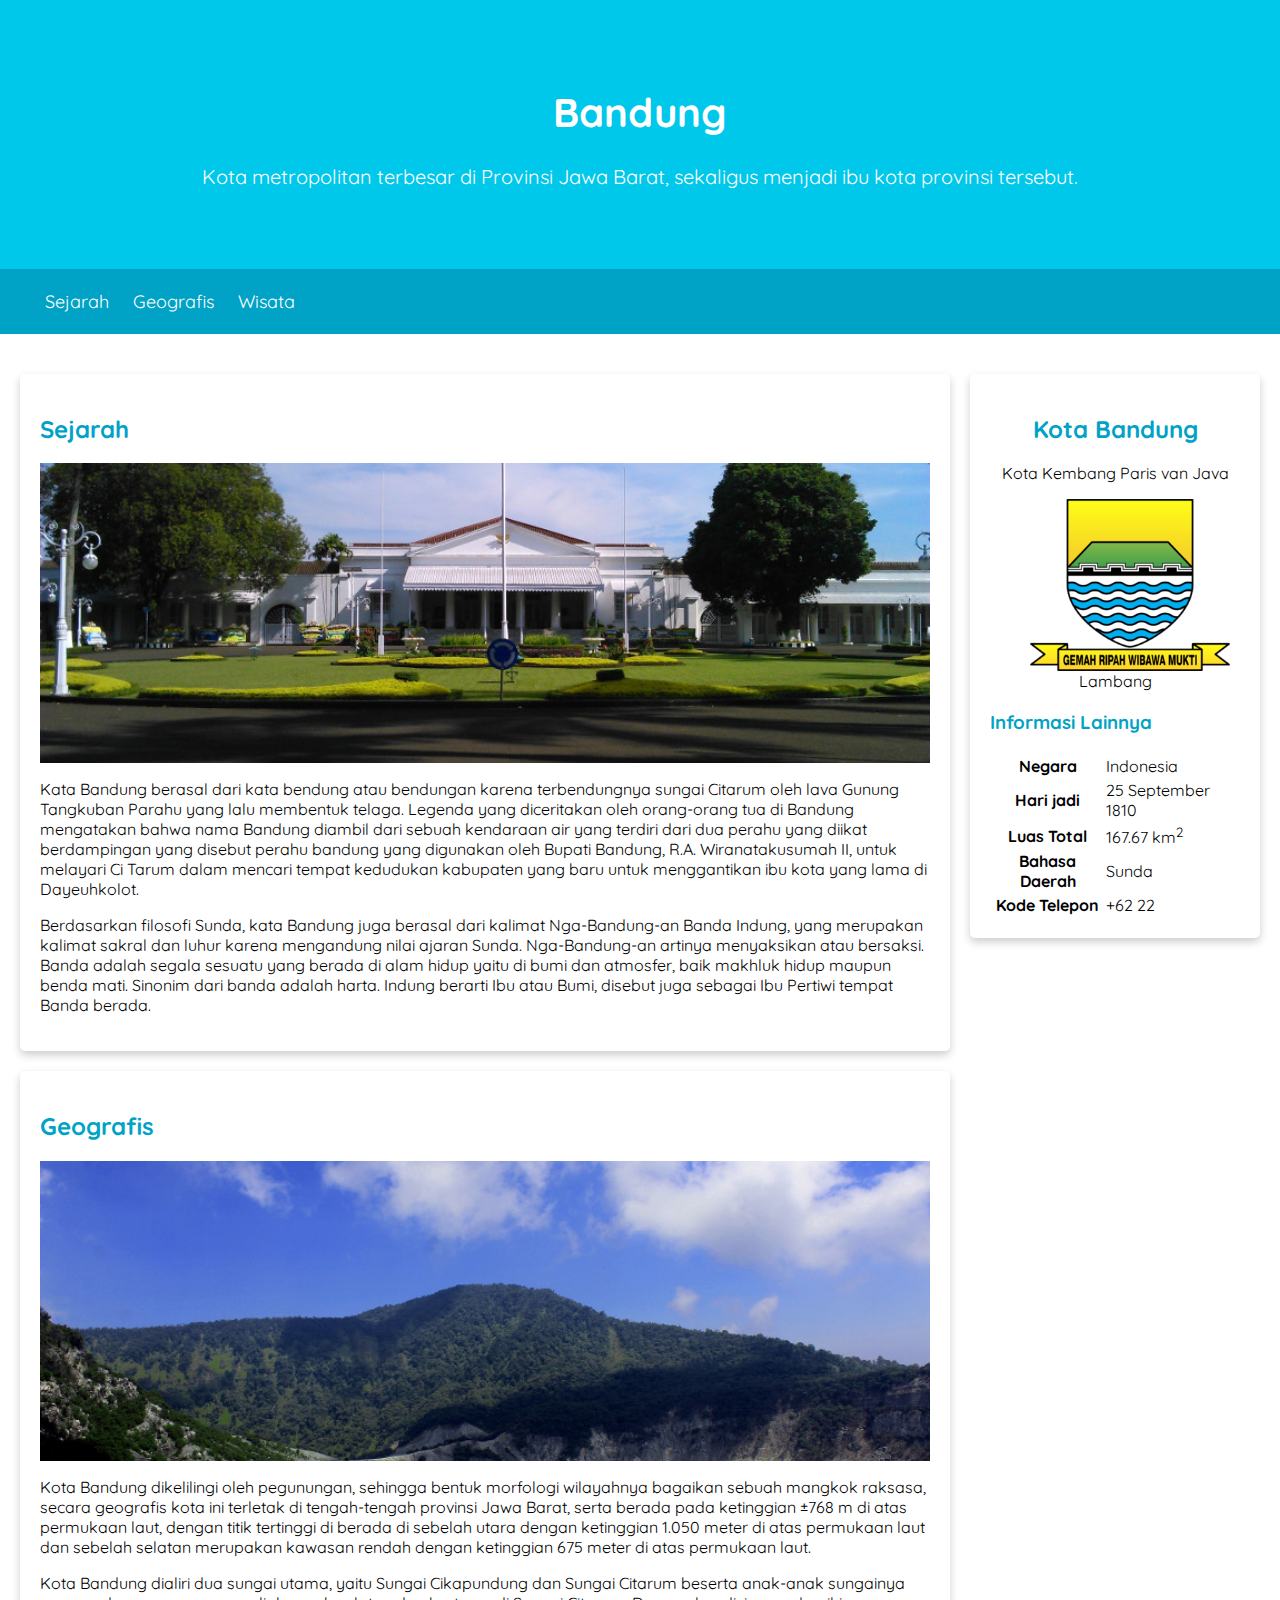
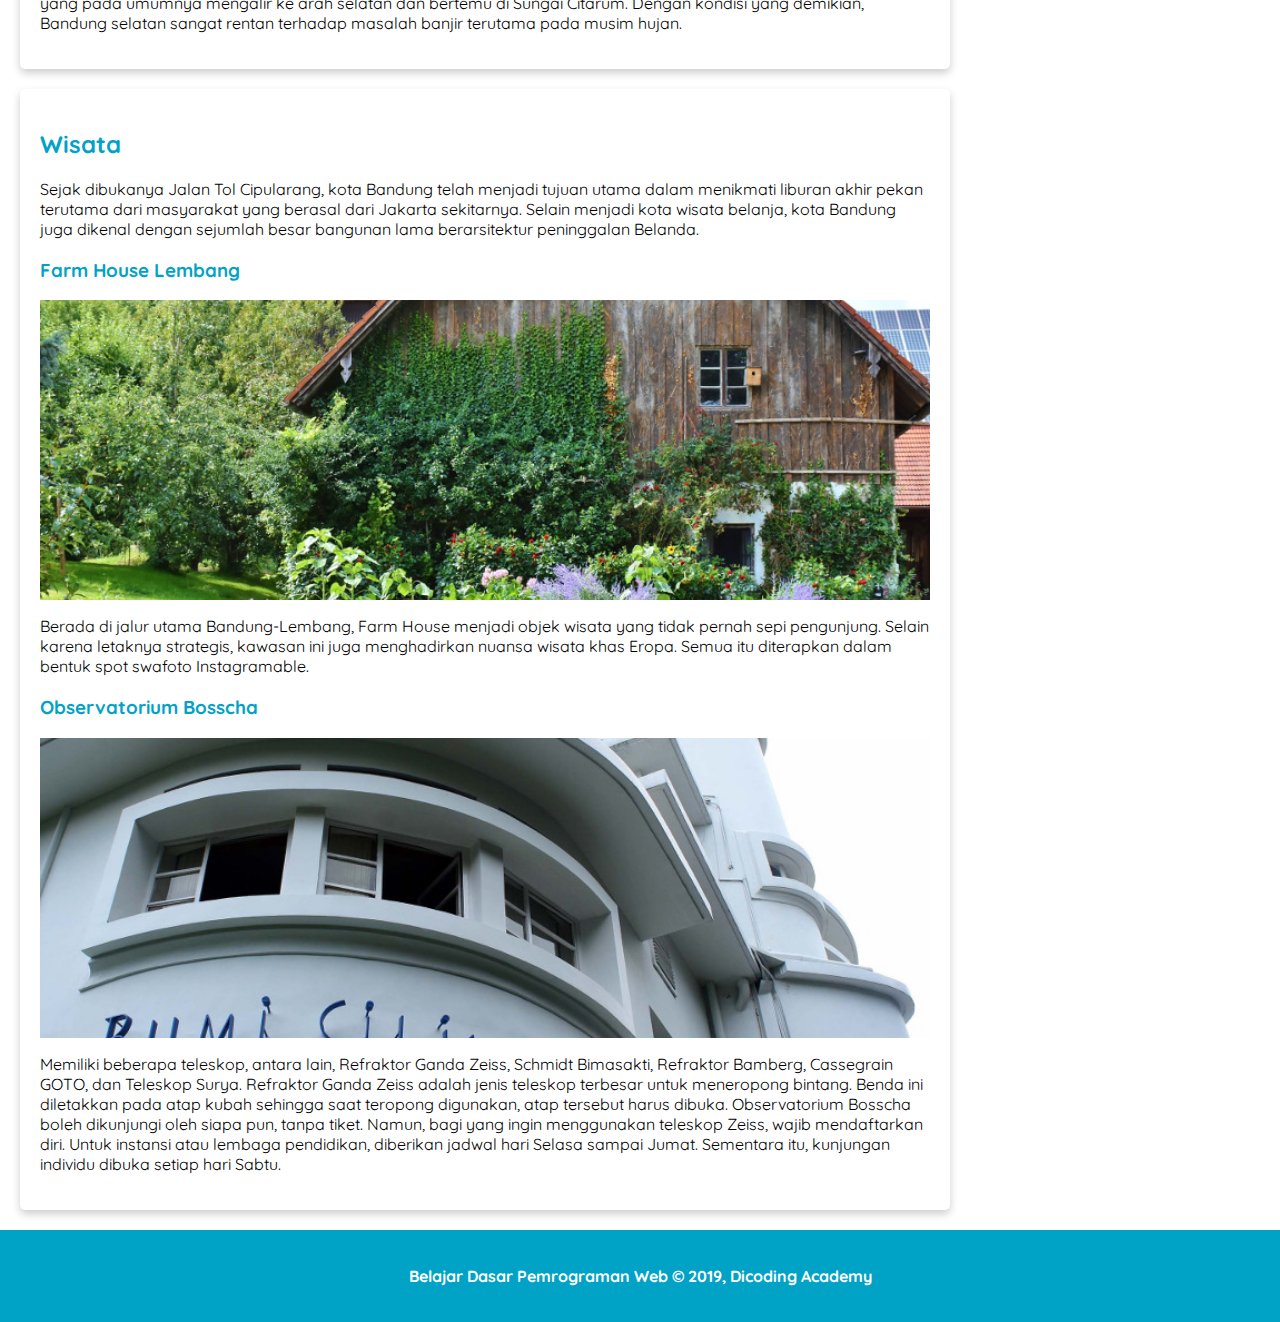
<file: index.html>
<html>

<head>
    <meta name="viewport" content="width=device-width, initial-scale=1">
    <title>Kota Bandung</title>
    <link rel="stylesheet" href="assets/styles/style.css">
</head>

<body>
    <header>
        <div class="jumbotron">
            <h1>Bandung</h1>
            <p>
                Kota metropolitan terbesar di Provinsi Jawa Barat, sekaligus menjadi ibu kota provinsi tersebut.
            </p>
        </div>
        <nav>
            <ul>
                <li><a href="#sejarah"> Sejarah</a></li>
                <li><a href="#geografis">Geografis</a></li>
                <li><a href="#wisata"> Wisata</a></li>
            </ul>
        </nav>
    </header>

    <main>
        <div id="content">
            <article id="sejarah" class="card">
                <h2>Sejarah</h2>
                <img src="assets/image/history.jpg" class="featured-image" alt="geografis">
                <p>
                    Kata Bandung berasal dari kata bendung atau bendungan karena terbendungnya sungai Citarum oleh lava
                    Gunung
                    Tangkuban
                    Parahu yang lalu membentuk telaga. Legenda yang diceritakan oleh orang-orang tua di Bandung
                    mengatakan
                    bahwa
                    nama
                    Bandung diambil dari sebuah kendaraan air yang terdiri dari dua perahu yang diikat berdampingan yang
                    disebut
                    perahu
                    bandung yang digunakan oleh Bupati Bandung, R.A. Wiranatakusumah II, untuk melayari Ci Tarum dalam
                    mencari
                    tempat
                    kedudukan kabupaten yang baru untuk menggantikan ibu kota yang lama di Dayeuhkolot.
                </p>

                <p>
                    Berdasarkan filosofi Sunda, kata Bandung juga berasal dari kalimat Nga-Bandung-an Banda Indung, yang
                    merupakan
                    kalimat sakral dan luhur karena mengandung nilai ajaran Sunda. Nga-Bandung-an artinya menyaksikan
                    atau
                    bersaksi.
                    Banda adalah segala sesuatu yang berada di alam hidup yaitu di bumi dan atmosfer, baik makhluk hidup
                    maupun
                    benda
                    mati. Sinonim dari banda adalah harta. Indung berarti Ibu atau Bumi, disebut juga sebagai Ibu
                    Pertiwi
                    tempat
                    Banda
                    berada.
                </p>
            </article>

            <article id="geografis" class="card">
                <h2>Geografis</h2>
                <img src="assets/image/geografis.jpg" class="featured-image" alt="geografis">
                <p>
                    Kota Bandung dikelilingi oleh pegunungan, sehingga bentuk morfologi wilayahnya bagaikan sebuah
                    mangkok
                    raksasa,
                    secara geografis kota ini terletak di tengah-tengah provinsi Jawa Barat, serta berada pada
                    ketinggian
                    ±768 m
                    di
                    atas
                    permukaan laut, dengan titik tertinggi di berada di sebelah utara dengan ketinggian 1.050 meter di
                    atas
                    permukaan
                    laut dan sebelah selatan merupakan kawasan rendah dengan ketinggian 675 meter di atas permukaan
                    laut.
                </p>

                <p>
                    Kota Bandung dialiri dua sungai utama, yaitu Sungai Cikapundung dan Sungai Citarum beserta anak-anak
                    sungainya
                    yang
                    pada umumnya mengalir ke arah selatan dan bertemu di Sungai Citarum. Dengan kondisi yang demikian,
                    Bandung
                    selatan
                    sangat rentan terhadap masalah banjir terutama pada musim hujan.
                </p>
            </article>

            <article id="wisata" class="card">
                <h2>Wisata</h2>
                <p>
                    Sejak dibukanya Jalan Tol Cipularang, kota Bandung telah menjadi tujuan utama dalam menikmati
                    liburan
                    akhir
                    pekan
                    terutama dari masyarakat yang berasal dari Jakarta sekitarnya. Selain menjadi kota wisata belanja,
                    kota
                    Bandung
                    juga
                    dikenal dengan sejumlah besar bangunan lama berarsitektur peninggalan Belanda.
                </p>

                <section>
                    <h3>Farm House Lembang</h3>
                    <img src="assets/image/farm-house.jpg" class="featured-image" alt="geografis">
                    <p>
                        Berada di jalur utama Bandung-Lembang, Farm House menjadi objek wisata yang tidak pernah sepi
                        pengunjung.
                        Selain
                        karena letaknya strategis, kawasan ini juga menghadirkan nuansa wisata khas Eropa. Semua itu
                        diterapkan
                        dalam
                        bentuk
                        spot swafoto Instagramable.
                    </p>
                </section>

                <section>
                    <h3>Observatorium Bosscha</h3>
                    <img src="assets/image/bosscha.jpg" class="featured-image" alt="geografis">
                    <p>
                        Memiliki beberapa teleskop, antara lain, Refraktor Ganda Zeiss, Schmidt Bimasakti, Refraktor
                        Bamberg,
                        Cassegrain
                        GOTO, dan Teleskop Surya. Refraktor Ganda Zeiss adalah jenis teleskop terbesar untuk meneropong
                        bintang.
                        Benda
                        ini
                        diletakkan pada atap kubah sehingga saat teropong digunakan, atap tersebut harus dibuka.
                        Observatorium
                        Bosscha
                        boleh
                        dikunjungi oleh siapa pun, tanpa tiket. Namun, bagi yang ingin menggunakan teleskop Zeiss, wajib
                        mendaftarkan
                        diri.
                        Untuk instansi atau lembaga pendidikan, diberikan jadwal hari Selasa sampai Jumat. Sementara
                        itu,
                        kunjungan
                        individu
                        dibuka setiap hari Sabtu.
                    </p>
                </section>
            </article>
        </div>

        <aside>
            <article class="profile card">
                <header>
                    <h2>Kota Bandung</h2>
                    <p>Kota Kembang Paris van Java</p>
                    <figure>
                        <img src="assets/image/bandung-badge.png" alt="">
                        <figcaption>Lambang</figcaption>
                    </figure>
                </header>
                <section>
                    <h3>Informasi Lainnya</h3>
                    <table>
                        <tr>
                            <th>Negara</th>
                            <td>Indonesia</td>
                        </tr>
                        <tr>
                            <th>Hari jadi</th>
                            <td>25 September 1810</td>
                        </tr>
                        <tr>
                            <th>Luas Total</th>
                            <td>167.67 km<sup>2</sup></td>
                        </tr>
                        <tr>
                            <th>Bahasa Daerah</th>
                            <td>Sunda</td>
                        </tr>
                        <tr>
                            <th>Kode Telepon</th>
                            <td>+62 22</td>
                        </tr>
                    </table>
                </section>
            </article>
        </aside>

    </main>

    <footer>
        <p>Belajar Dasar Pemrograman Web &#169; 2019, Dicoding Academy</p>
    </footer>

</body>

</html>
</file>
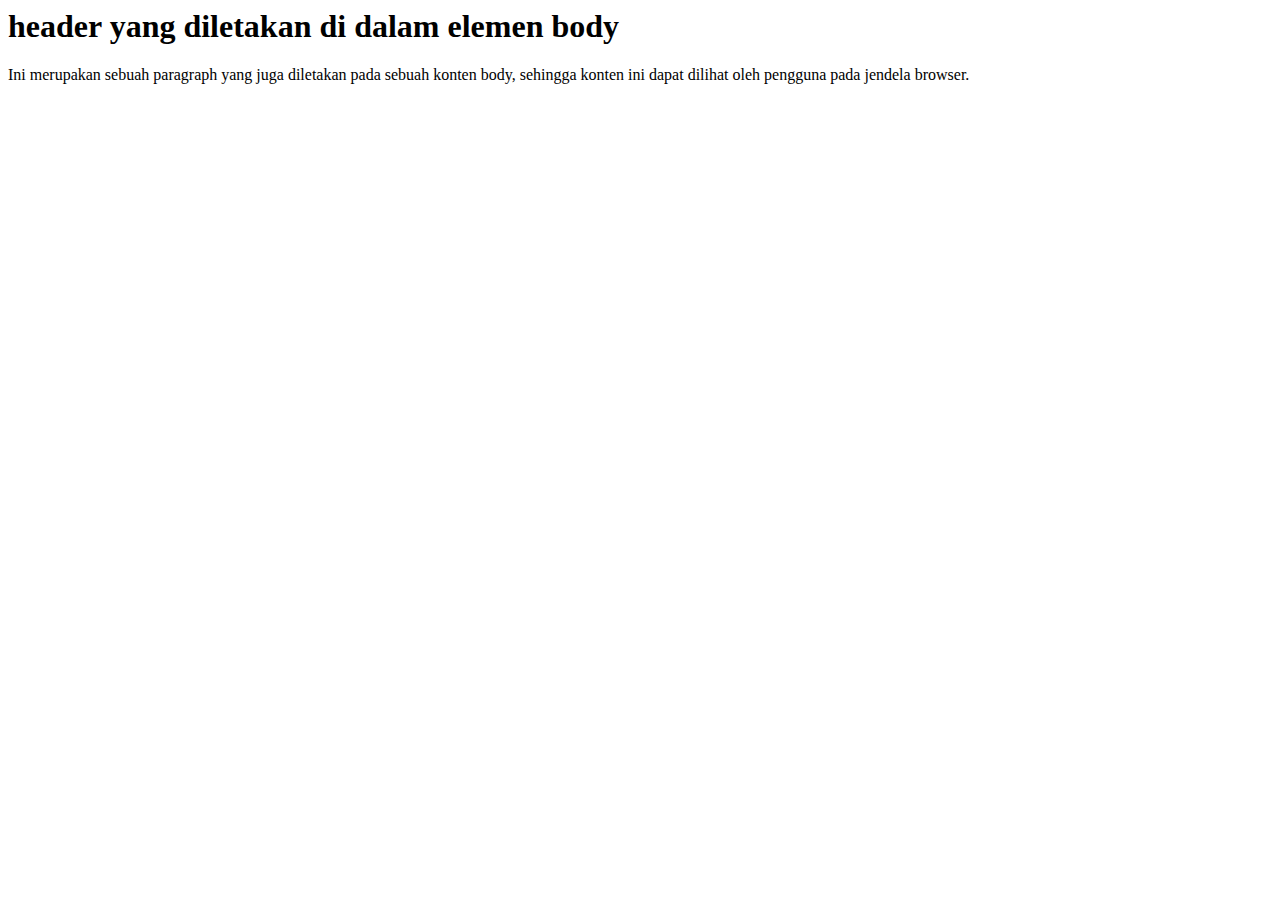
<file: test.html>
<html>

<head>
  <title>Ini merupakan judul dari dokumen HTML</title>
</head>

<body>
  <h1>header yang diletakan di dalam elemen body</h1>
  <p>Ini merupakan sebuah paragraph yang juga diletakan pada sebuah konten body, sehingga konten ini dapat dilihat oleh
    pengguna pada jendela browser.</p>
</body>

</html>
</file>
<file: assets/styles/style.css>
@import url('https://fonts.googleapis.com/css2?family=Quicksand:wght@400;700&display=swap');

* {
box-sizing: border-box;
}

body{
font-family: 'Quicksand', sans-serif;
margin: 0;
padding: 0;
}

header{
display: inline;
}

.jumbotron{
font-size: 20px;
padding: 60px;
background-color: #00c8eb;
text-align: center;
color: white;
}

nav{
background-color: #00a2c6;
padding: 5px;
position: sticky;
top: 0;
}

nav li{
display: inline;
list-style-type: none;
margin-right: 20px;
}

nav a {
font-size: 18px;
font-weight: 400;
text-decoration: none;
color: white;
}

nav a:hover {
font-weight: bold;
}

main{
padding: 20px;
overflow: auto;
}

#content{
float: left;
width: 75%;
}

aside{
float: right;
width: 25%;
padding-left: 20px;
}

@media screen and (max-width: 1000px) {
#content,
aside {
width: 100%;
padding: 0;
}
}

.card{
box-shadow: 0 4px 8px 0 rgba(0, 0, 0, 0.2);
border-radius: 5px;
padding: 20px;
margin-top: 20px;
}

h2{
color: #00a2c6
}

h3{
color: #00a2c6
}

.featured-image {
width: 100%;
max-height: 300px;
object-fit: cover;
object-position: center;
}

.profile header {
text-align: center;
}

.profile img{
width: 200px;
}

footer{
padding: 20px;
color: white;
background-color: #00a2c6;
text-align: center;
font-weight: bold;
}
</file>
